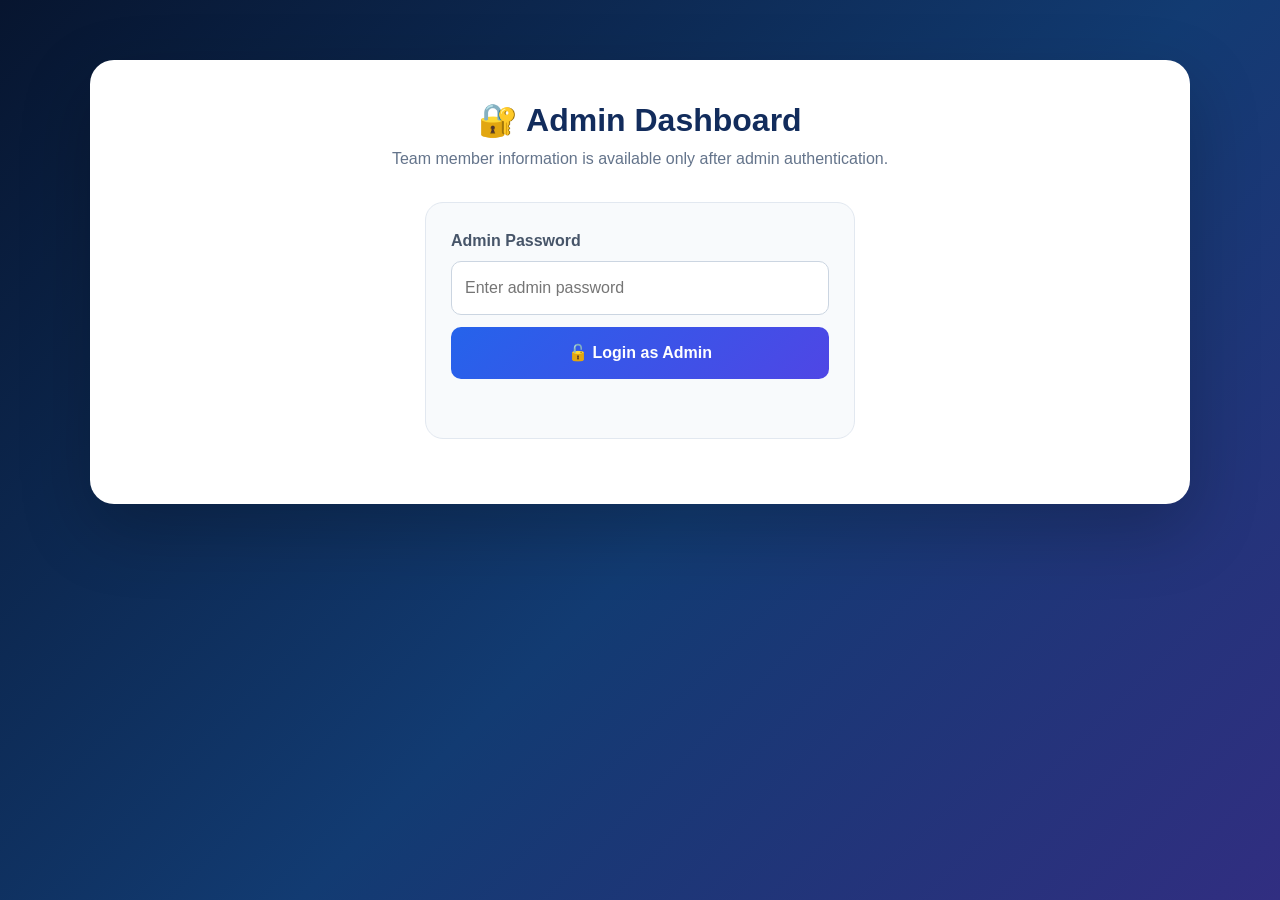
<file: admin.html>
<!DOCTYPE html>
<html lang="en">
<head>
<meta charset="UTF-8">
<meta name="viewport" content="width=device-width, initial-scale=1.0">
<title>Smart Campus - Admin Dashboard</title>
<link rel="stylesheet" href="style.css">
</head>
<body>
<main class="admin-page">
<div class="admin-shell">
<div class="admin-card">
<div class="admin-title">
<h1>🔐 Admin Dashboard</h1>
<p>Team member information is available only after admin authentication.</p>
</div>

<div id="loginBox" class="admin-login">
<label for="adminPassword">Admin Password</label>
<input id="adminPassword" type="password" placeholder="Enter admin password" autocomplete="off">
<button onclick="adminLogin()">🔓 Login as Admin</button>
<div id="loginMessage" class="admin-message"></div>
</div>

<div id="adminContent" class="admin-content">
<div class="admin-toolbar">
<strong>👨‍💼 Logged in as Administrator</strong>
<button class="admin-logout" onclick="adminLogout()">Logout</button>
</div>

<div class="admin-note">
For privacy, sensitive identifiers are masked even in this demonstration dashboard. A real production system should use server-side authentication and a protected database.
</div>

<div id="profileArea"></div>
</div>
</div>
</div>
</main>

<script>
const ADMIN_PASSWORD_HASH = 'a36aef5a11c4073fbe60314fc9df530a9d5f986533594d1f5190742ff9e0e408';

const members = {
  aditya: {
    name:'ADITYA KUMAR', father:'MANISH KUMAR', mother:'MENIKA', gender:'Male',
    aadhaar:'••••••••5849', mobile:'+91-••••••3167', email:'adiji********@gmail.com',
    category:'SC', blood:'B+', religion:'Hindu', country:'India', state:'Haryana',
    abc:'••••••••0835', pin:'135001', city:'Yamuna Nagar', address:'Yamuna Nagar, Haryana',
    photo:'Screenshot 2026-08-24 122644.png'
  },
  aksh: {
    name:'AKSH PUNDIR', father:'RAVINDER NATH', mother:'ANJESH', gender:'Male',
    aadhaar:'••••••••9376', mobile:'+91-••••••4400', email:'akshpundir68@*****.com',
    category:'OBC', blood:'Select Blood Group', religion:'Hindu', country:'India', state:'Haryana',
    abc:'••••••••7233', pin:'133203', city:'Ambala', address:'Ambala, Haryana',
    photo:'WhatsApp Image 2026-08-24 at 10.59.48 AM.jpeg'
  }
};

async function sha256(value){
  const data = new TextEncoder().encode(value);
  const hash = await crypto.subtle.digest('SHA-256', data);
  return Array.from(new Uint8Array(hash)).map(b=>b.toString(16).padStart(2,'0')).join('');
}

async function adminLogin(){
  const password=document.getElementById('adminPassword').value;
  const message=document.getElementById('loginMessage');
  if(!password){message.textContent='Please enter the admin password.';return;}
  const hash=await sha256(password);
  if(hash===ADMIN_PASSWORD_HASH){
    sessionStorage.setItem('campusAdmin','true');
    showAdmin();
  }else{
    message.textContent='❌ Incorrect admin password.';
    document.getElementById('adminPassword').value='';
  }
}

function showAdmin(){
  document.getElementById('loginBox').style.display='none';
  document.getElementById('adminContent').style.display='block';
  renderProfiles();
}

function adminLogout(){
  sessionStorage.removeItem('campusAdmin');
  location.reload();
}

function field(label,value,full=false){
  return `<div class="admin-field${full?' full':''}"><label>${label}</label><input value="${String(value).replace(/&/g,'&amp;').replace(/</g,'&lt;').replace(/\"/g,'&quot;')}" readonly></div>`;
}

function profile(member){
  return `<div class="admin-profile">
    <div class="profile-top"><img src="${member.photo}" alt="Team member"><div><h2>${member.name}</h2><p>BCA (AI/ML) 3rd Semester</p></div></div>
    <div class="admin-form">
      ${field('Name',member.name)}${field('Father Name',member.father)}${field('Mother Name',member.mother)}${field('Gender',member.gender)}
      ${field('Aadhaar Card No',member.aadhaar)}${field('Mobile Number',member.mobile)}${field('Email',member.email)}${field('Category',member.category)}
      ${field('Blood Group',member.blood)}${field('Religion',member.religion)}${field('Country',member.country)}${field('State',member.state)}
      ${field('ABC ID',member.abc)}${field('Pin-code',member.pin)}${field('City',member.city)}${field('Address',member.address,true)}
    </div>
  </div>`;
}

function renderProfiles(){
  document.getElementById('profileArea').innerHTML=profile(members.aditya)+profile(members.aksh);
}

document.getElementById('adminPassword').addEventListener('keydown',e=>{if(e.key==='Enter')adminLogin();});
if(sessionStorage.getItem('campusAdmin')==='true')showAdmin();
</script>
</body>
</html>
</file>
<file: style.css>
*{margin:0;padding:0;box-sizing:border-box}html{scroll-behavior:smooth}body{font-family:Inter,Segoe UI,Arial,sans-serif;color:#172033;background:#f4f7fb;line-height:1.6;overflow-x:hidden}button,input,select{font:inherit}.navbar{position:sticky;top:0;z-index:9999;display:flex;align-items:center;justify-content:space-between;padding:14px 6%;background:rgba(10,25,55,.92);backdrop-filter:blur(16px);box-shadow:0 8px 30px rgba(15,23,42,.18)}.logo{color:#fff;font-size:21px;font-weight:800;letter-spacing:.3px}.navbar ul{display:flex;gap:7px;list-style:none}.navbar a{position:relative;display:block;padding:9px 13px;color:#dbeafe;text-decoration:none;font-size:14px;font-weight:700;border-radius:10px;transition:.3s}.navbar a:hover{color:#fff;background:rgba(255,255,255,.11);transform:translateY(-2px)}.navbar a:after{content:"";position:absolute;left:50%;bottom:2px;width:0;height:2px;background:#38bdf8;transform:translateX(-50%);transition:.3s}.navbar a:hover:after{width:55%}.menu-btn{display:none;border:0;border-radius:9px;padding:8px 12px;background:rgba(255,255,255,.12);color:#fff;cursor:pointer}.hero{position:relative;min-height:calc(100vh - 70px);display:flex;align-items:center;justify-content:center;text-align:center;padding:50px 6%;overflow:hidden;color:#fff;background:linear-gradient(135deg,#07152f,#123b72 55%,#312e81)}.hero:before,.hero:after{content:"";position:absolute;border-radius:50%;filter:blur(65px);opacity:.32;animation:float 9s ease-in-out infinite alternate}.hero:before{width:360px;height:360px;background:#06b6d4;left:-110px;top:-100px}.hero:after{width:380px;height:380px;background:#8b5cf6;right:-120px;bottom:-130px;animation-delay:2s}@keyframes float{to{transform:translate(70px,45px) scale(1.2)}}.hero-content{position:relative;z-index:2;max-width:900px}.badge{display:inline-block;padding:8px 16px;border:1px solid rgba(255,255,255,.22);border-radius:50px;background:rgba(255,255,255,.1);backdrop-filter:blur(8px);color:#a5f3fc;font-size:13px;font-weight:800;margin-bottom:22px}.hero h1{font-size:clamp(40px,6vw,70px);line-height:1.05;letter-spacing:-2px;margin-bottom:22px;background:linear-gradient(90deg,#fff,#a5f3fc,#ddd6fe);-webkit-background-clip:text;-webkit-text-fill-color:transparent}.hero p{max-width:720px;margin:auto;color:#dbeafe;font-size:18px}.hero-btn{display:inline-block;margin-top:30px;padding:14px 26px;border-radius:12px;text-decoration:none;color:#fff;font-weight:800;background:linear-gradient(135deg,#2563eb,#7c3aed);box-shadow:0 12px 30px rgba(37,99,235,.35);transition:.3s}.hero-btn:hover{transform:translateY(-4px);box-shadow:0 20px 42px rgba(37,99,235,.45)}section:not(.hero){padding:70px 6%}.heading{text-align:center;margin-bottom:30px}.heading h2{font-size:32px;color:#122c5c;line-height:1.2}.heading h2:after{content:"";display:block;width:55px;height:4px;border-radius:5px;margin:12px auto 0;background:linear-gradient(90deg,#2563eb,#7c3aed)}.heading p{margin-top:10px;color:#64748b}.section-selection,.search-section,.timetable-section,.venues,.map-section{max-width:1250px;margin:auto}.section-grid{display:grid;grid-template-columns:repeat(3,1fr);gap:20px;max-width:900px;margin:auto}.section-grid button{position:relative;padding:25px 18px;border:1px solid #e2e8f0;border-radius:18px;background:#fff;color:#173b7a;font-size:18px;font-weight:800;cursor:pointer;overflow:hidden;box-shadow:0 10px 28px rgba(15,23,42,.07);transition:.35s}.section-grid button:before{content:"";position:absolute;width:0;height:0;left:50%;top:50%;border-radius:50%;background:linear-gradient(135deg,#2563eb,#7c3aed);transform:translate(-50%,-50%);transition:.45s}.section-grid button:hover:before{width:360px;height:360px}.section-grid button:hover{color:#fff;transform:translateY(-7px);border-color:transparent;box-shadow:0 22px 42px rgba(37,99,235,.2)}#selectedSection{max-width:900px;margin:24px auto 0;padding:14px 18px;border-radius:12px;background:#eaf2ff;color:#173b7a;font-weight:800;text-align:center}.search-section{margin-top:20px;padding:35px;border-radius:24px;background:rgba(255,255,255,.84);backdrop-filter:blur(14px);box-shadow:0 18px 45px rgba(15,23,42,.09)}.search-area{display:grid;grid-template-columns:190px 1fr auto auto;gap:10px;margin-top:20px}.search-area input,.search-area select,.timetable-search-row input,.timetable-search-row select{width:100%;padding:13px 15px;border:1px solid #dbe3ef;border-radius:12px;background:#fff;color:#1e293b;outline:none}.search-area input:focus,.search-area select:focus,.timetable-search-row input:focus,.timetable-search-row select:focus{border-color:#2563eb;box-shadow:0 0 0 4px rgba(37,99,235,.1)}.search-area button,.map-buttons button,.venue-card button,.timetable-search-row button,.personal-card button{padding:12px 18px;border:0;border-radius:11px;background:linear-gradient(135deg,#2563eb,#4f46e5);color:#fff;font-weight:800;cursor:pointer;transition:.3s}.search-area button:hover,.map-buttons button:hover,.venue-card button:hover,.timetable-search-row button:hover,.personal-card button:hover{transform:translateY(-3px);box-shadow:0 10px 24px rgba(37,99,235,.25)}.search-area button:disabled{background:#94a3b8;cursor:not-allowed;transform:none;box-shadow:none}.clear-btn{background:#ef4444!important}.clear-btn:hover{background:#dc2626!important}.quick-search{display:flex;flex-wrap:wrap;gap:8px;margin-top:15px}.quick-search button{padding:8px 13px;border:1px solid #2563eb;border-radius:30px;background:#fff;color:#2563eb;cursor:pointer;font-weight:700;transition:.25s}.quick-search button:hover{background:#2563eb;color:#fff;transform:translateY(-2px)}#searchMessage{margin-top:18px;font-weight:800}.timetable-section{max-width:1400px}.timetable-filter-card{margin:0 auto 25px;padding:25px;border-radius:22px;background:linear-gradient(135deg,#ffffff,#f7fbff);border:1px solid #e2e8f0;box-shadow:0 15px 38px rgba(15,23,42,.08)}.filter-title{font-size:20px;font-weight:900;color:#122c5c}.timetable-filter-card>p{margin:5px 0 17px;color:#64748b;font-size:14px}.timetable-search-row{display:grid;grid-template-columns:190px 1fr auto auto;gap:10px}.search-status{margin-top:13px;color:#475569;font-size:14px;min-height:22px}.table-container{background:#fff;padding:10px;border-radius:20px;overflow:auto;box-shadow:0 18px 45px rgba(15,23,42,.1)}table{width:100%;min-width:900px;border-collapse:separate;border-spacing:0;overflow:hidden}th{padding:15px 12px;color:#fff;background:linear-gradient(135deg,#122c5c,#4338ca);font-size:13px;text-transform:uppercase;letter-spacing:.4px}td{padding:13px 11px;text-align:center;border-bottom:1px solid #e2e8f0;color:#475569;background:#fff}tbody tr{transition:.25s}tbody tr:hover td{background:#eff6ff;color:#173b7a}.no-results{padding:30px!important;color:#dc2626!important;font-weight:800}.empty{color:#94a3b8}.break{font-weight:800;color:#d97706}.center-btn{display:block;margin:25px auto 0}.back-btn{padding:11px 20px;border:0;border-radius:10px;background:#ef4444;color:#fff;font-weight:800;cursor:pointer;transition:.3s}.back-btn:hover{background:#dc2626;transform:translateX(-4px)}.venues{max-width:1250px}.venue-grid{display:grid;grid-template-columns:repeat(4,1fr);gap:20px}.venue-card{position:relative;padding:25px 20px;text-align:center;border-radius:20px;background:#fff;border:1px solid #e7edf5;box-shadow:0 12px 30px rgba(15,23,42,.08);overflow:hidden;transition:.35s}.venue-card:after{content:"";position:absolute;left:0;bottom:0;width:100%;height:4px;background:linear-gradient(90deg,#06b6d4,#2563eb,#7c3aed);transform:scaleX(0);transform-origin:left;transition:.35s}.venue-card:hover{transform:translateY(-9px);box-shadow:0 24px 45px rgba(15,23,42,.14)}.venue-card:hover:after{transform:scaleX(1)}.venue-card span{display:inline-flex;width:70px;height:70px;align-items:center;justify-content:center;border-radius:18px;background:#eff6ff;font-size:36px;transition:.35s}.venue-card:hover span{transform:rotate(-7deg) scale(1.08)}.venue-card h3{margin:15px 0 7px;color:#173b7a}.venue-card p{color:#64748b;margin-bottom:15px;font-size:14px}.venue-card button{width:100%}.map-section{max-width:1250px}.map-buttons{display:flex;justify-content:center;gap:10px;margin-bottom:20px}.map-buttons button{padding:12px 20px}#campusMap{width:100%;height:550px;border:5px solid #fff;border-radius:22px;box-shadow:0 20px 50px rgba(15,23,42,.15)}.personal-section{background:linear-gradient(180deg,#f8fbff,#eef4fb);text-align:center}.personal-grid{display:grid;grid-template-columns:repeat(3,1fr);gap:28px;max-width:1100px;margin:auto}.personal-card{padding:30px 20px;border-radius:22px;background:#fff;border:1px solid #e5eaf1;box-shadow:0 12px 32px rgba(15,23,42,.08);transition:.35s}.personal-card:hover{transform:translateY(-10px);box-shadow:0 25px 50px rgba(15,23,42,.14)}.profile-image{width:160px;height:160px;margin:auto;border-radius:50%;padding:5px;background:linear-gradient(135deg,#2563eb,#7c3aed,#06b6d4)}.profile-image img{width:100%;height:100%;object-fit:cover;border-radius:50%;border:4px solid #fff}.personal-card h3{font-size:23px;margin-top:18px}.personal-card p{color:#64748b}.personal-card .role{color:#2563eb;font-weight:800}.personal-card button{display:none}.member-details{display:none;max-width:600px;margin:35px auto 0;padding:28px;border-radius:20px;background:#fff;box-shadow:0 15px 40px rgba(15,23,42,.12)}.member-details h3{color:#2563eb;font-size:26px;margin-bottom:10px}.member-details button{margin-top:18px;padding:10px 20px;border:0;border-radius:9px;background:#ef4444;color:#fff;font-weight:800;cursor:pointer}footer{position:relative;margin-top:70px;padding:45px 20px;text-align:center;color:#cbd5e1;background:linear-gradient(135deg,#07152f,#123b72)}footer:before{content:"";position:absolute;top:0;left:0;width:100%;height:3px;background:linear-gradient(90deg,#06b6d4,#2563eb,#7c3aed)}footer h3{color:#fff;margin-bottom:12px}footer p{margin:5px 0;font-size:14px}.admin-page{min-height:100vh;padding:60px 6%;background:linear-gradient(135deg,#07152f,#123b72 55%,#312e81)}.admin-shell{max-width:1100px;margin:auto}.admin-card{background:#fff;border-radius:24px;padding:35px;box-shadow:0 25px 70px rgba(0,0,0,.22)}.admin-title{text-align:center;margin-bottom:25px}.admin-title h1{color:#122c5c;font-size:32px}.admin-title p{color:#64748b}.admin-login{max-width:430px;margin:30px auto;padding:25px;border:1px solid #e2e8f0;border-radius:18px;background:#f8fafc}.admin-login label{display:block;margin-bottom:8px;color:#475569;font-weight:700}.admin-login input{width:100%;padding:13px;border:1px solid #cbd5e1;border-radius:10px;margin-bottom:12px;outline:none}.admin-login button,.admin-logout{width:100%;padding:13px;border:0;border-radius:10px;background:linear-gradient(135deg,#2563eb,#4f46e5);color:#fff;font-weight:800;cursor:pointer}.admin-message{text-align:center;min-height:24px;margin-top:10px;font-weight:700}.admin-content{display:none}.admin-toolbar{display:flex;justify-content:space-between;align-items:center;gap:12px;margin-bottom:20px}.admin-logout{width:auto;background:#ef4444}.admin-profile{margin-top:20px;padding:25px;border:1px solid #e2e8f0;border-radius:20px}.admin-profile h2{color:#122c5c;margin-bottom:20px}.admin-form{display:grid;grid-template-columns:repeat(4,1fr);gap:18px 25px}.admin-field{display:flex;flex-direction:column}.admin-field.full{grid-column:span 4}.admin-field label{font-size:15px;color:#64748b;font-weight:700;margin-bottom:6px}.admin-field input,.admin-field select{width:100%;padding:12px;border:1px solid #0ea5e9;background:#fff;color:#334155;outline:none}.admin-note{padding:12px 15px;margin-bottom:20px;border-radius:10px;background:#fff7ed;color:#9a3412;font-size:14px}@media(max-width:1000px){.venue-grid{grid-template-columns:repeat(2,1fr)}.personal-grid{grid-template-columns:repeat(2,1fr)}}@media(max-width:750px){.navbar{flex-wrap:wrap}.menu-btn{display:block}.navbar ul{display:none;width:100%;flex-direction:column}.navbar ul.show{display:flex}.navbar a{text-align:center}.hero h1{font-size:40px}.hero p{font-size:16px}.search-area,.timetable-search-row{grid-template-columns:1fr}.section-grid{grid-template-columns:1fr 1fr}.venue-grid,.personal-grid{grid-template-columns:1fr}.map-buttons{flex-direction:column}.map-buttons button{width:100%}#campusMap{height:420px}section:not(.hero){padding:50px 5%}.admin-form{grid-template-columns:1fr 1fr}.admin-field.full{grid-column:span 2}.admin-toolbar{flex-direction:column;align-items:stretch}}@media(max-width:480px){.section-grid{grid-template-columns:1fr}.search-section,.timetable-filter-card{padding:20px}.hero h1{font-size:33px}.heading h2{font-size:28px}.admin-card{padding:20px}.admin-form{grid-template-columns:1fr}.admin-field.full{grid-column:span 1}}@media(prefers-reduced-motion:reduce){*,*:before,*:after{animation-duration:.01ms!important;transition-duration:.01ms!important;scroll-behavior:auto!important}}
</file>
